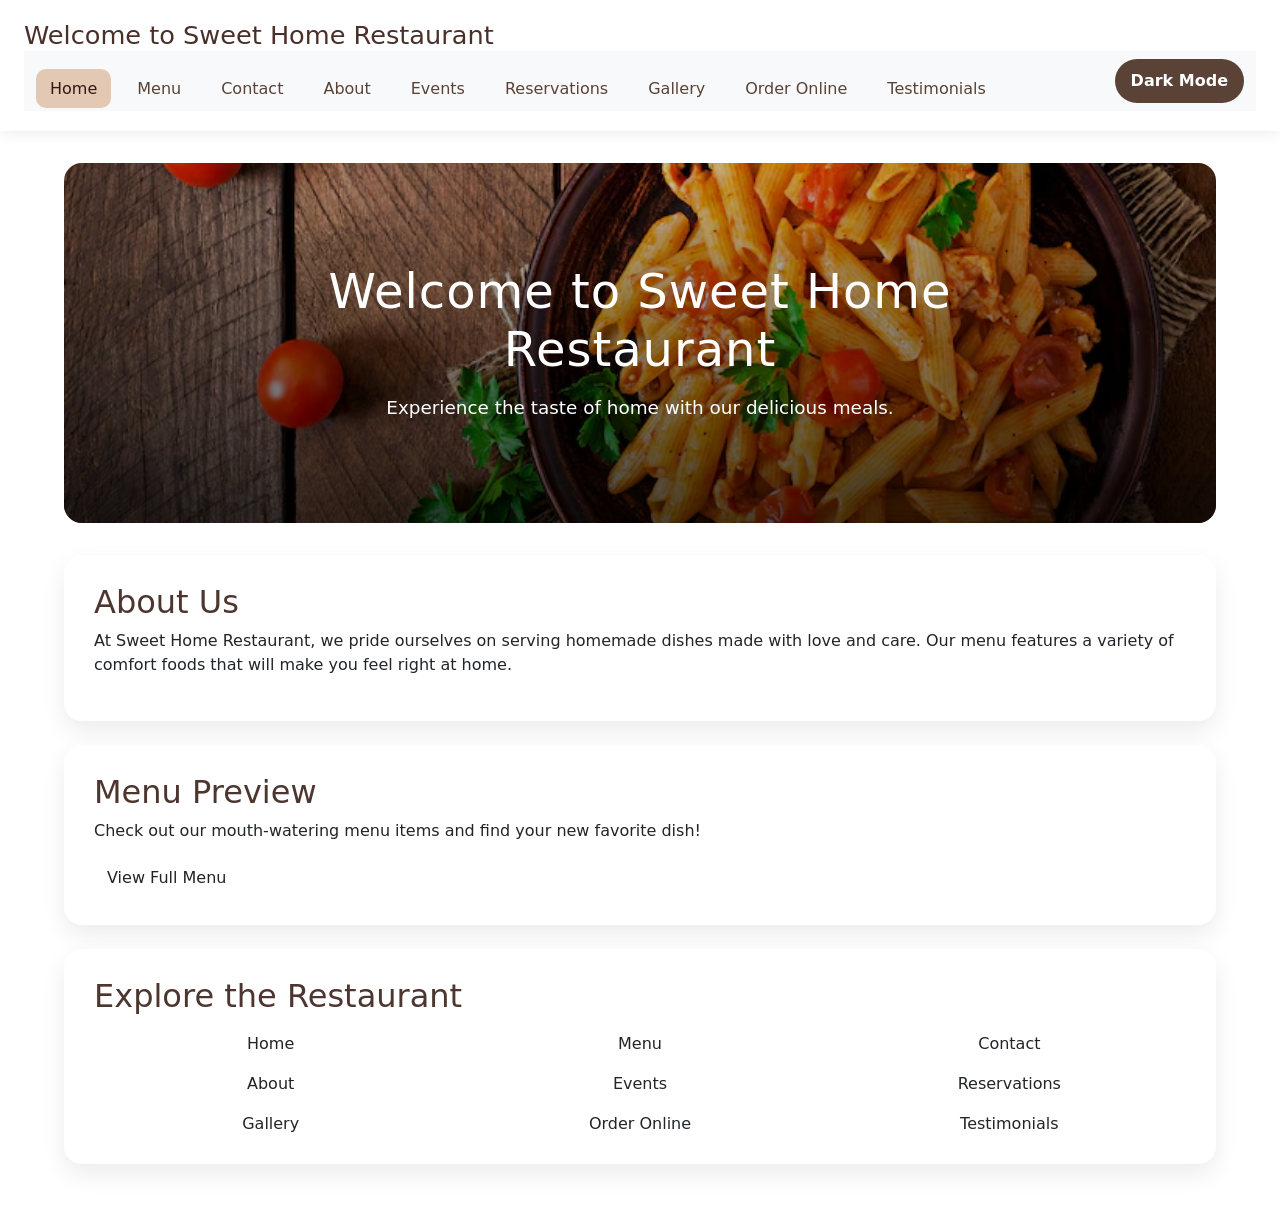
<file: index.html>
<!DOCTYPE html>
<html lang="en">
<head>
    <meta charset="UTF-8">
    <meta name="viewport" content="width=device-width, initial-scale=1.0">
    <title>Home</title>
    <link rel="stylesheet" href="style.css">
    <link href="https://cdn.jsdelivr.net/npm/bootstrap@5.3.3/dist/css/bootstrap.min.css" rel="stylesheet">
    <script src="https://cdn.jsdelivr.net/npm/bootstrap@5.3.3/dist/js/bootstrap.bundle.min.js"></script>
    <script src="script.js"></script>
</head>
<body>
    
    <header>
        <div class="logo">
        <h1>Welcome to Sweet Home Restaurant</h1>
        </div>
        <nav class="navbar navbar-expand-lg bg-body-tertiary">
        <div class="container-fluid">
            <ul>
                <li><a href="index.html" class="active">Home</a></li>
                <li><a href="menu.html">Menu</a></li>
                <li><a href="contact.html">Contact</a></li>
                <li><a href="about.html">About</a></li>
                <li><a href="events.html">Events</a></li>
                <li><a href="reservations.html">Reservations</a></li>
                <li><a href="gallery.html">Gallery</a></li>
                <li><a href="order_online.html">Order Online</a></li>
                <li><a href="testimonials.html">Testimonials</a></li>
            </ul>
            </div>
        </nav>
    </header>
    <main>
        <section class="hero">
            <div class="hero-content">
                <h1>Welcome to Sweet Home Restaurant</h1>
                <p>Experience the taste of home with our delicious meals.</p>
            </div>
        </section>
        <section class="about">
            <h2>About Us</h2>
            <p>At Sweet Home Restaurant, we pride ourselves on serving homemade dishes made with love and care. Our menu features a variety of comfort foods that will make you feel right at home.</p>
        </section>
        <section class="menu-preview">
            <h2>Menu Preview</h2>
            <p>Check out our mouth-watering menu items and find your new favorite dish!</p>
            <a href="menu.html" class="btn">View Full Menu</a>
        </section>
        <section class="page-links">
            <h2>Explore the Restaurant</h2>
            <div class="link-grid">
                <a href="index.html" class="page-link">Home</a>
                <a href="menu.html" class="page-link">Menu</a>
                <a href="contact.html" class="page-link">Contact</a>
                <a href="about.html" class="page-link">About</a>
                <a href="events.html" class="page-link">Events</a>
                <a href="reservations.html" class="page-link">Reservations</a>
                <a href="gallery.html" class="page-link">Gallery</a>
                <a href="order_online.html" class="page-link">Order Online</a>
                <a href="testimonials.html" class="page-link">Testimonials</a>
            </div>
        </section>
    
   
</body>
</html>
</file>
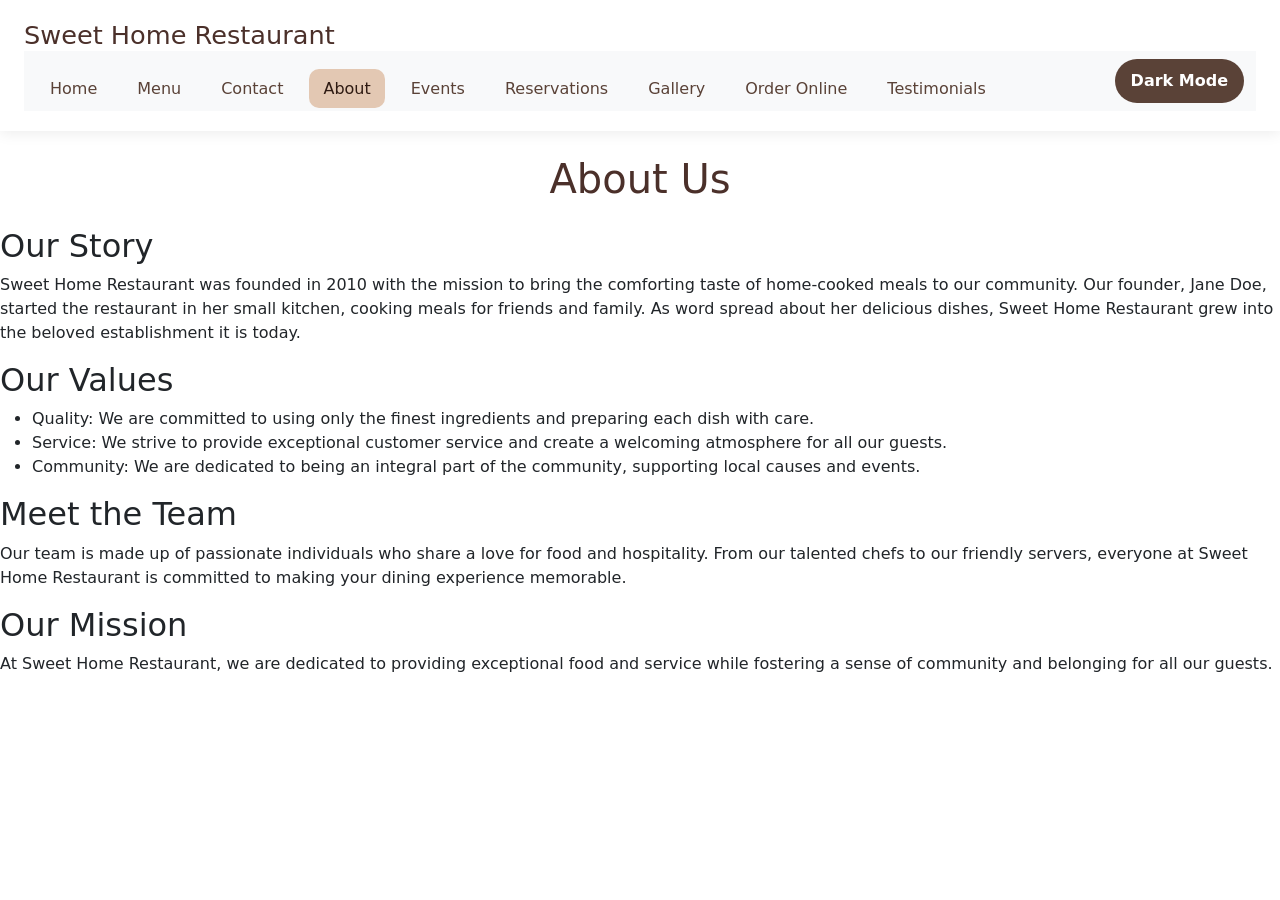
<file: about.html>
<!DOCTYPE html>
<html lang="en">
<head>
    <meta charset="UTF-8">
    <meta name="viewport" content="width=device-width, initial-scale=1.0">
    <title>About Us</title>
    <link rel="stylesheet" href="style.css">
    <link href="https://cdn.jsdelivr.net/npm/bootstrap@5.3.3/dist/css/bootstrap.min.css" rel="stylesheet">
</head>
<body>
    <header>
        <div class="logo">
            <h1>Sweet Home Restaurant</h1>
        </div>
        <nav class="navbar navbar-expand-lg bg-body-tertiary">
        <div class="container-fluid">
            <ul>
                <li><a href="index.html">Home</a></li>
                <li><a href="menu.html">Menu</a></li>
                <li><a href="contact.html">Contact</a></li>
                <li><a href="about.html" class="active">About</a></li>
                <li><a href="events.html">Events</a></li>
                <li><a href="reservations.html">Reservations</a></li>
                <li><a href="gallery.html">Gallery</a></li>
                <li><a href="order_online.html">Order Online</a></li>
                <li><a href="testimonials.html">Testimonials</a></li>
            </ul>
        </div>
        </nav>
    </header>
    <div class="heading">
    <h1>About Us</h1>
    </div>
    <h2>Our Story</h2>
    <p>Sweet Home Restaurant was founded in 2010 with the mission 
    to bring the comforting taste of home-cooked meals to our community.
     Our founder, Jane Doe, started the restaurant in her small 
     kitchen, cooking meals for friends and family. As word spread about 
     her delicious dishes, Sweet Home Restaurant grew into the beloved 
     establishment it is today.</p>
    <h2>Our Values</h2>
    <ul>
        <li>Quality: We are committed to using only the finest ingredients and preparing each dish with care.</li>
        <li>Service: We strive to provide exceptional customer service and create a welcoming atmosphere for all our guests.</li>
        <li>Community: We are dedicated to being an integral part of the community, supporting local causes and events.</li>
    </ul>
    <h2>Meet the Team</h2>
    <p>Our team is made up of passionate individuals who share a love for 
     food and hospitality. From our talented chefs to our friendly
     servers, everyone at Sweet Home Restaurant is committed to making 
     your dining experience memorable.</p>
     <h2>Our Mission</h2>
     <p>At Sweet Home Restaurant, we are dedicated to providing 
        exceptional food and service while fostering a sense of 
        community and belonging for all our guests.</p>
<script src="https://cdn.jsdelivr.net/npm/bootstrap@5.3.3/dist/js/bootstrap.bundle.min.js"></script>
<script src="script.js"></script>
</body>
</html>
</file>
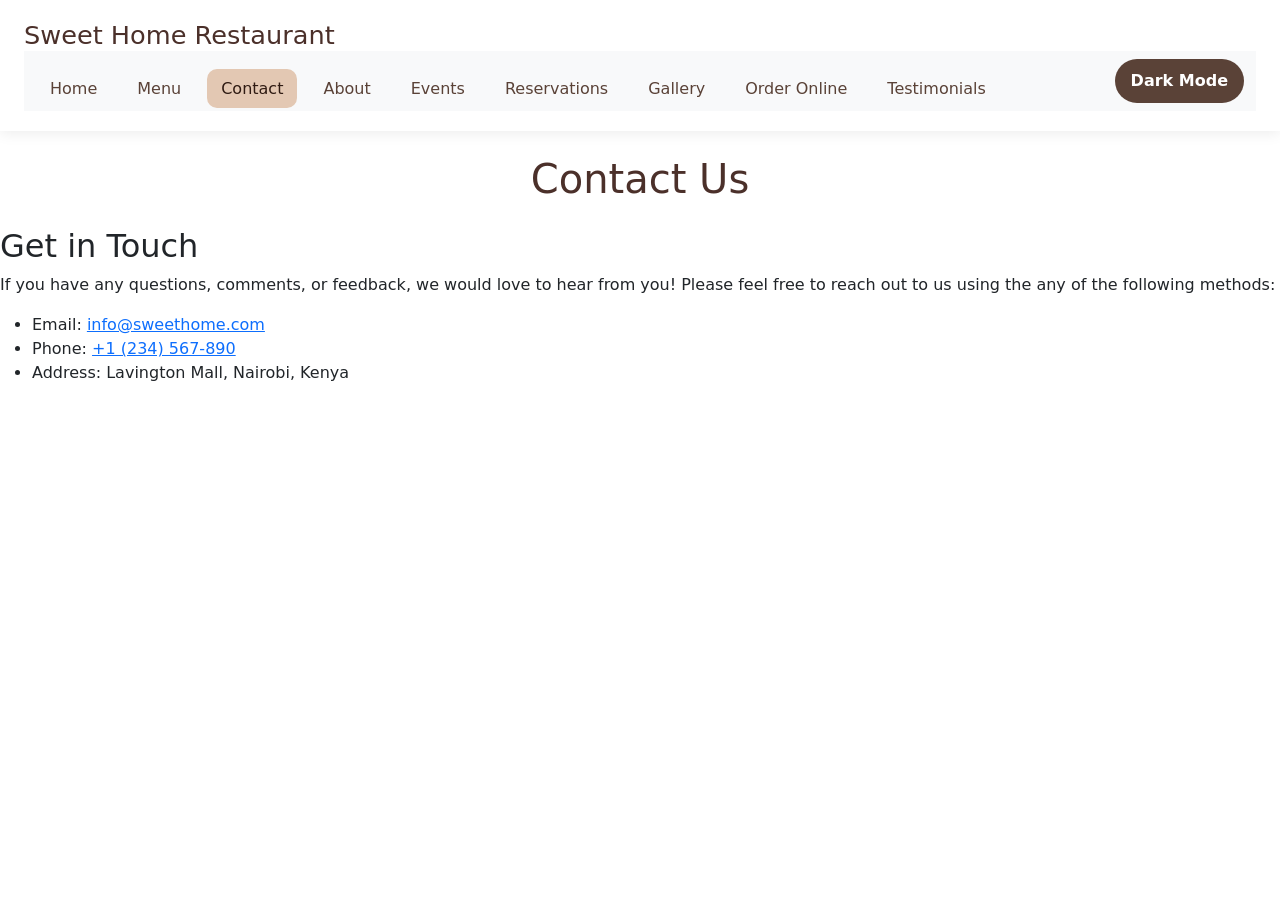
<file: contact.html>
<!DOCTYPE html>
<html lang="en">
<head>
    <meta charset="UTF-8">
    <meta name="viewport" content="width=device-width, initial-scale=1.0">
    <title>Contact Page</title>
    <link rel="stylesheet" href="style.css">
    <link href="https://cdn.jsdelivr.net/npm/bootstrap@5.3.3/dist/css/bootstrap.min.css" rel="stylesheet">
</head>
<body>
    <header>
        <div class="logo">
            <h1>Sweet Home Restaurant</h1>
        </div>
        <nav class="navbar navbar-expand-lg bg-body-tertiary">
        <div class="container-fluid">
            <ul>
                <li><a href="index.html">Home</a></li>
                <li><a href="menu.html">Menu</a></li>
                <li><a href="contact.html" class="active">Contact</a></li>
                <li><a href="about.html">About</a></li>
                <li><a href="events.html">Events</a></li>
                <li><a href="reservations.html">Reservations</a></li>
                <li><a href="gallery.html">Gallery</a></li>
                <li><a href="order_online.html">Order Online</a></li>
                <li><a href="testimonials.html">Testimonials</a></li>
            </ul>
        </div>
        </nav>
    </header>
    <div class="heading">
        <h1>Contact Us</h1>
    </div>
    <h2>Get in Touch</h2>
    <p>If you have any questions, comments, or feedback, we would love to hear from you! Please feel free to reach out to us using the any of the following methods:</p>
    <ul>
        <li>Email: <a href="mailto:info@sweethome.com">info@sweethome.com</a></li>
        <li>Phone: <a href="tel:+1234567890">+1 (234) 567-890</a></li>
        <li>Address: Lavington Mall, Nairobi, Kenya</li>
    </ul>
<script src="https://cdn.jsdelivr.net/npm/bootstrap@5.3.3/dist/js/bootstrap.bundle.min.js"></script>
<script src="script.js"></script>
</body>
</html>
</file>
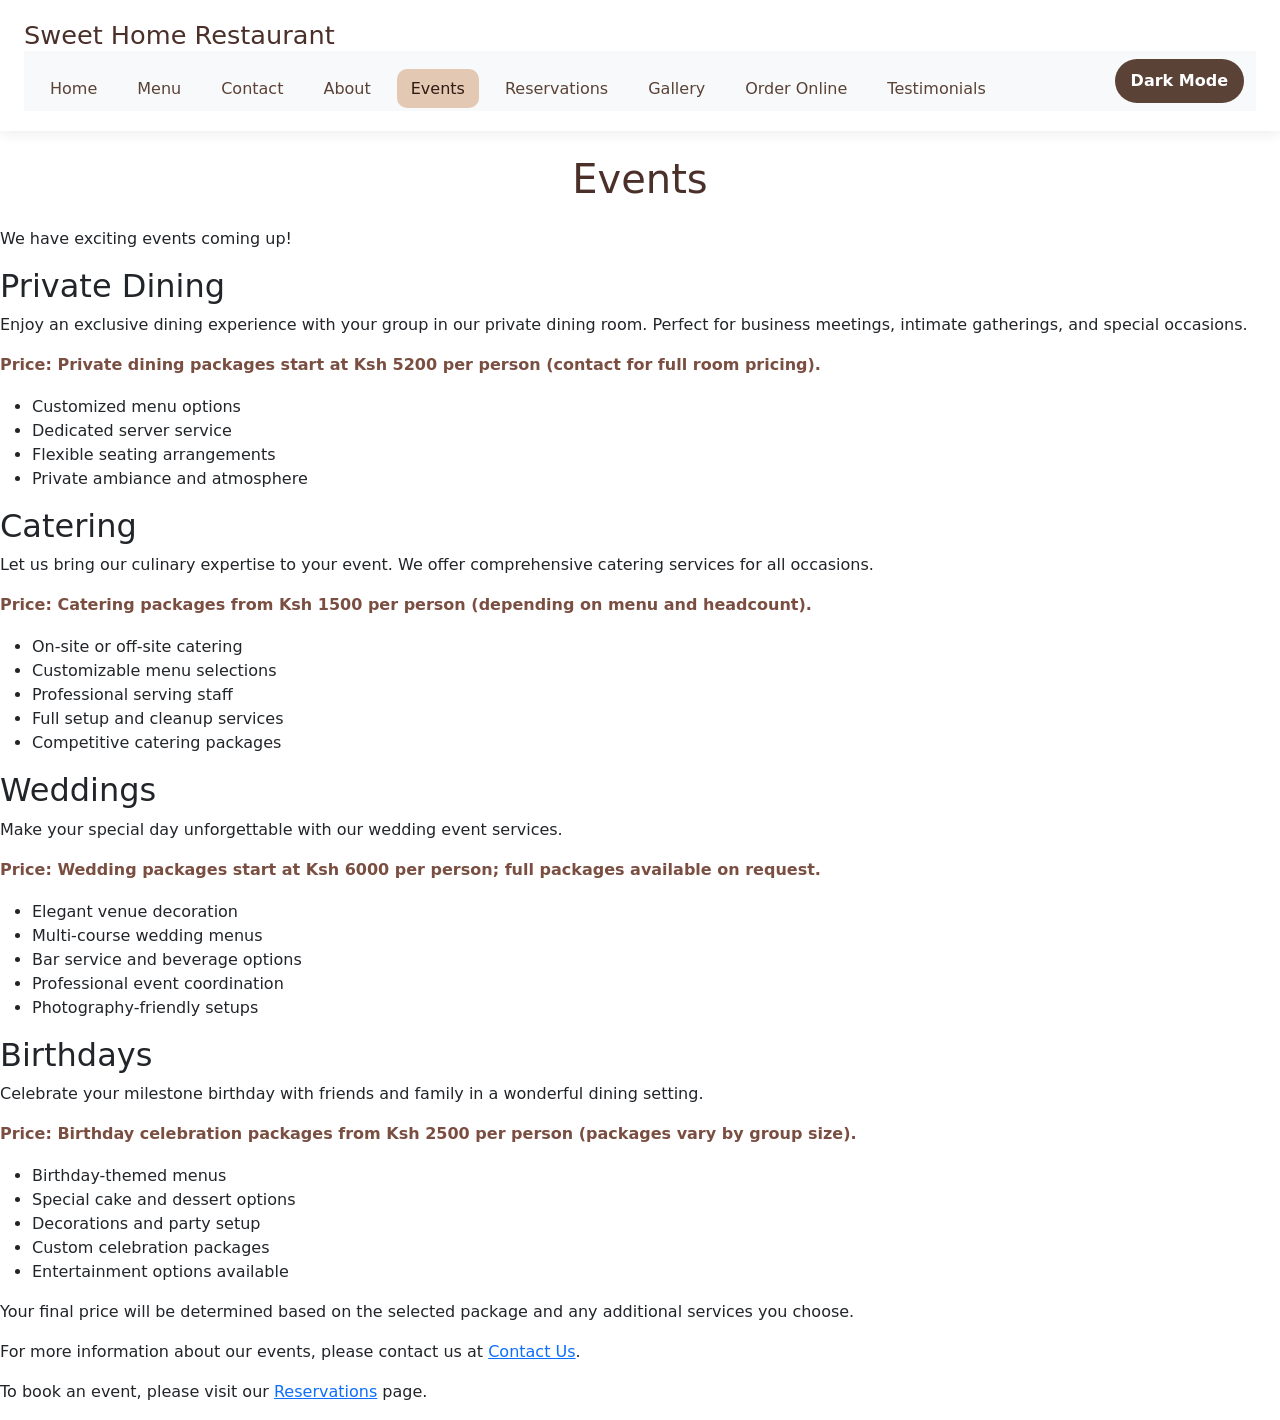
<file: events.html>
<!DOCTYPE html>
<html lang="en">
<head>
    <meta charset="UTF-8">
    <meta name="viewport" content="width=device-width, initial-scale=1.0">
    <title>Events</title>
    <link rel="stylesheet" href="style.css">
    <link href="https://cdn.jsdelivr.net/npm/bootstrap@5.3.3/dist/css/bootstrap.min.css" rel="stylesheet">
</head>
<body>
    <header>
        <div class="logo">
            <h1>Sweet Home Restaurant</h1>
        </div>
        <nav class="navbar navbar-expand-lg bg-body-tertiary">
        <div class="container-fluid">
            <ul>
                <li><a href="index.html">Home</a></li>
                <li><a href="menu.html">Menu</a></li>
                <li><a href="contact.html">Contact</a></li>
                <li><a href="about.html">About</a></li>
                <li><a href="events.html" class="active">Events</a></li>
                <li><a href="reservations.html">Reservations</a></li>
                <li><a href="gallery.html">Gallery</a></li>
                <li><a href="order_online.html">Order Online</a></li>
                <li><a href="testimonials.html">Testimonials</a></li>
            </ul>
        </div>
        </nav>
    </header>
    <div class="heading">
        <h1>Events</h1>
    </div>
    <p>We have exciting events coming up!</p>

    <section class="event-category">
        <h2>Private Dining</h2>
        <p>Enjoy an exclusive dining experience with your group in our 
            private dining room. Perfect for business meetings, 
            intimate gatherings, and special occasions.</p>
        <p class="price"><strong>Price:</strong> Private dining packages start at Ksh 5200 per person (contact for full room pricing).</p>
        <ul>
            <li>Customized menu options</li>
            <li>Dedicated server service</li>
            <li>Flexible seating arrangements</li>
            <li>Private ambiance and atmosphere</li>
        </ul>
    </section>

    <section class="event-category">
        <h2>Catering</h2>
        <p>Let us bring our culinary expertise to your event. 
            We offer comprehensive catering services for all occasions.</p>
        <p class="price"><strong>Price:</strong> Catering packages from Ksh 1500 per person (depending on menu and headcount).</p>
        <ul>
            <li>On-site or off-site catering</li>
            <li>Customizable menu selections</li>
            <li>Professional serving staff</li>
            <li>Full setup and cleanup services</li>
            <li>Competitive catering packages</li>
        </ul>
    </section>

    <section class="event-category">
        <h2>Weddings</h2>
        <p>Make your special day unforgettable with our wedding event services.</p>
        <p class="price"><strong>Price:</strong> Wedding packages start at Ksh 6000 per person; full packages available on request.</p>
        <ul>
            <li>Elegant venue decoration</li>
            <li>Multi-course wedding menus</li>
            <li>Bar service and beverage options</li>
            <li>Professional event coordination</li>
            <li>Photography-friendly setups</li>
        </ul>
    </section>

    <section class="event-category">
        <h2>Birthdays</h2>
        <p>Celebrate your milestone birthday with friends and family 
            in a wonderful dining setting.</p>
        <p class="price"><strong>Price:</strong> Birthday celebration packages from Ksh 2500 per person (packages vary by group size).</p>
        <ul>
            <li>Birthday-themed menus</li>
            <li>Special cake and dessert options</li>
            <li>Decorations and party setup</li>
            <li>Custom celebration packages</li>
            <li>Entertainment options available</li>
        </ul>
    </section>
    <p>Your final price will be determined based on the selected package and any additional services you choose.</p>
    <p>For more information about our events, please contact us at <a href="contact.html">Contact Us</a>.</p>
    <p>To book an event, please visit our <a href="reservations.html">Reservations</a> page.</p>
<script src="https://cdn.jsdelivr.net/npm/bootstrap@5.3.3/dist/js/bootstrap.bundle.min.js"></script>
<script src="script.js"></script>
</body>
</html>
</file>
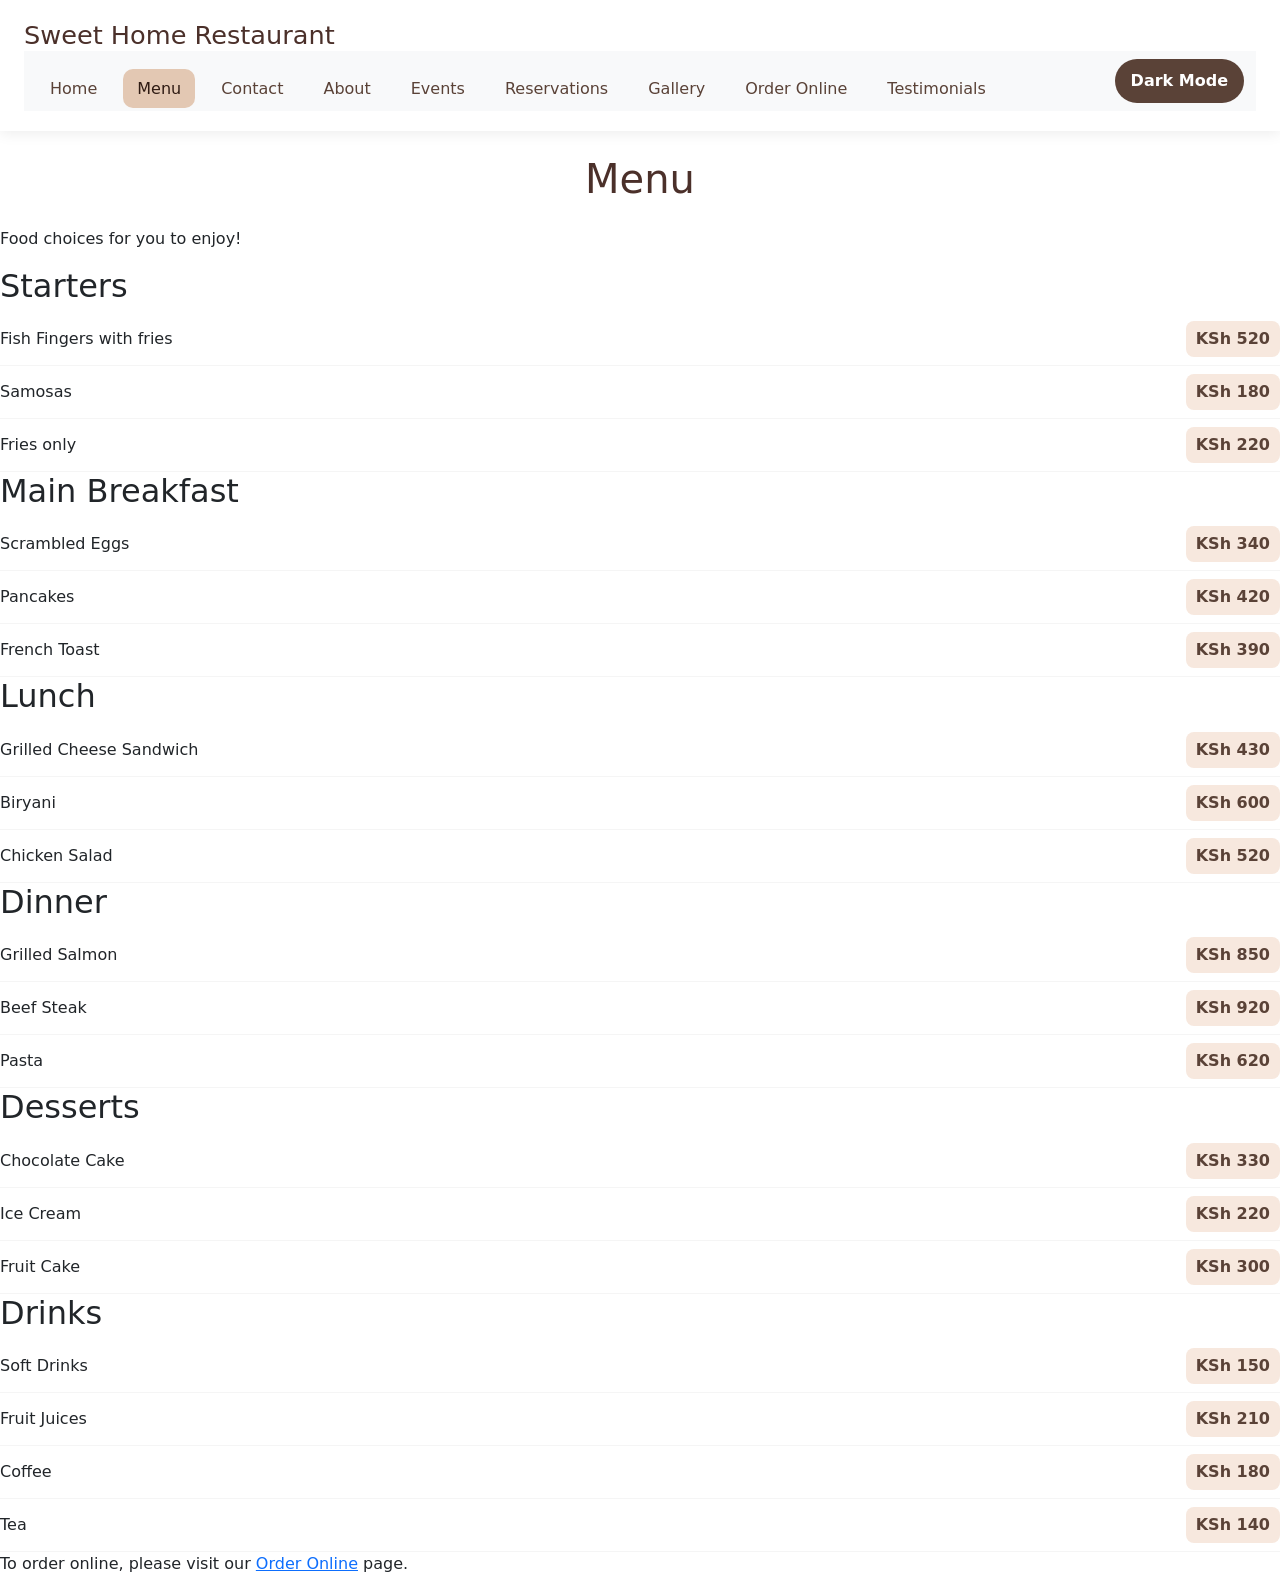
<file: menu.html>
<!DOCTYPE html>
<html lang="en">
<head>
    <meta charset="UTF-8">
    <meta name="viewport" content="width=device-width, initial-scale=1.0">
    <title>Menu</title>
    <link rel="stylesheet" href="style.css">
    <link href="https://cdn.jsdelivr.net/npm/bootstrap@5.3.3/dist/css/bootstrap.min.css" rel="stylesheet">
</head>
<body>
    <header>
        <div class="logo">
            <h1>Sweet Home Restaurant</h1>
        </div>
        <nav class="navbar navbar-expand-lg bg-body-tertiary">
        <div class="container-fluid">
            <ul>
                <li><a href="index.html">Home</a></li>
                <li><a href="menu.html" class="active">Menu</a></li>
                <li><a href="contact.html">Contact</a></li>
                <li><a href="about.html">About</a></li>
                <li><a href="events.html">Events</a></li>
                <li><a href="reservations.html">Reservations</a></li>
                <li><a href="gallery.html">Gallery</a></li>
                <li><a href="order_online.html">Order Online</a></li>
                <li><a href="testimonials.html">Testimonials</a></li>
            </ul>
        </div>
        </nav>
    </header>
    <div class="heading">
        <h1>Menu</h1>
    </div>
    <p>Food choices for you to enjoy!</p>
    
    <section class="menu-category">
        <h2>Starters</h2>
        <ul>
            <li>Fish Fingers with fries  <span class="menu-price">KSh 520</span></li>
            <li>Samosas <span class="menu-price">KSh 180</span></li>
            <li>Fries only <span class="menu-price">KSh 220</span></li>
        </ul>
    </section>

    <section class="menu-category">
        <h2>Main Breakfast</h2>
        <ul>
            <li>Scrambled Eggs <span class="menu-price">KSh 340</span></li>
            <li>Pancakes <span class="menu-price">KSh 420</span></li>
            <li>French Toast <span class="menu-price">KSh 390</span></li>
        </ul>
    </section>

    <section class="menu-category">
        <h2>Lunch</h2>
        <ul>
            <li>Grilled Cheese Sandwich <span class="menu-price">KSh 430</span></li>
            <li>Biryani <span class="menu-price">KSh 600</span></li>
            <li>Chicken Salad <span class="menu-price">KSh 520</span></li>
        </ul>
    </section>

    <section class="menu-category">
        <h2>Dinner</h2>
        <ul>
            <li>Grilled Salmon <span class="menu-price">KSh 850</span></li>
            <li>Beef Steak <span class="menu-price">KSh 920</span></li>
            <li>Pasta <span class="menu-price">KSh 620</span></li>
        </ul>
    </section>

    <section class="menu-category">
        <h2>Desserts</h2>
        <ul>
            <li>Chocolate Cake <span class="menu-price">KSh 330</span></li>
            <li>Ice Cream <span class="menu-price">KSh 220</span></li>
            <li>Fruit Cake <span class="menu-price">KSh 300</span></li>
        </ul>
    </section>

    <section class="menu-category">
        <h2>Drinks</h2>
        <ul>
            <li>Soft Drinks <span class="menu-price">KSh 150</span></li>
            <li>Fruit Juices <span class="menu-price">KSh 210</span></li>
            <li>Coffee <span class="menu-price">KSh 180</span></li>
            <li>Tea <span class="menu-price">KSh 140</span></li>
        </ul>
    </section>
    <p>To order online, please visit our <a href="order_online.html">Order Online</a> page. </p>
<script src="https://cdn.jsdelivr.net/npm/bootstrap@5.3.3/dist/js/bootstrap.bundle.min.js"></script>
<script src="script.js"></script>
</body>
</html>
</file>
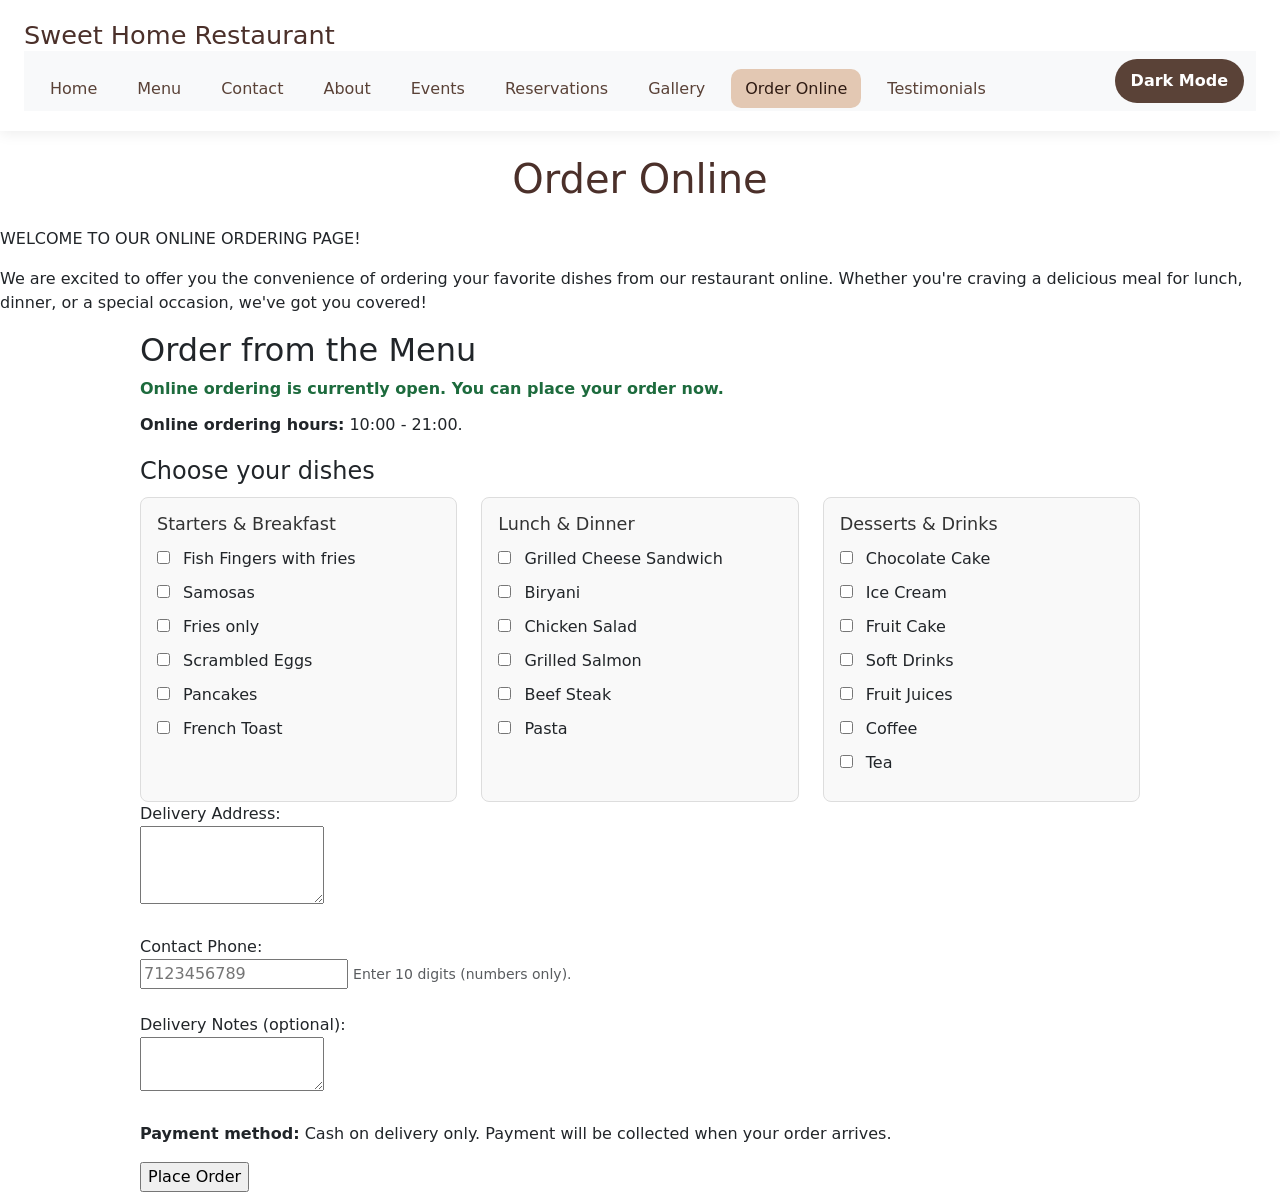
<file: order_online.html>
<!DOCTYPE html>
<html lang="en">
<head>
    <meta charset="UTF-8">
    <meta name="viewport" content="width=device-width, initial-scale=1.0">
    <title>Order Online</title>
    <link rel="stylesheet" href="style.css">
    <link href="https://cdn.jsdelivr.net/npm/bootstrap@5.3.3/dist/css/bootstrap.min.css" rel="stylesheet">
    <script src="https://cdn.jsdelivr.net/npm/bootstrap@5.3.3/dist/js/bootstrap.bundle.min.js"></script>
    <script src="script.js"></script>
</head>
<body>
    <header>
        <div class="logo">
            <h1>Sweet Home Restaurant</h1>
        </div>
        <nav class="navbar navbar-expand-lg bg-body-tertiary">
        <div class="container-fluid">
            <ul>
                <li><a href="index.html">Home</a></li>
                <li><a href="menu.html">Menu</a></li>
                <li><a href="contact.html">Contact</a></li>
                <li><a href="about.html">About</a></li>
                <li><a href="events.html">Events</a></li>
                <li><a href="reservations.html">Reservations</a></li>
                <li><a href="gallery.html">Gallery</a></li>
                <li><a href="order_online.html" class="active">Order Online</a></li>
                <li><a href="testimonials.html">Testimonials</a></li>
            </ul>
        </div>
        </nav>
    </header>
    <div class="heading">
        <h1>Order Online</h1>
    </div>
    <p>WELCOME TO OUR ONLINE ORDERING PAGE!</p>
    <p>We are excited to offer you the convenience of ordering your 
        favorite dishes from our restaurant online. Whether you're 
        craving a delicious meal for lunch, dinner, or a special occasion, 
        we've got you covered!</p>

    <section class="order-online">
        <h2>Order from the Menu</h2>
        <p id="order-availability-message" class="status-message"></p>
        <p id="order-success-message" class="success-message"></p>
        <p class="order-hours"><strong>Online ordering hours:</strong> 10:00 - 21:00.</p>
        <form id="order-form" action="submit_order.php" method="POST">
            <fieldset>
                <legend>Choose your dishes</legend>
                <div class="menu-columns">
                    <div class="menu-column">
                        <h3>Starters & Breakfast</h3>
                        <label>
                            <input type="checkbox" name="order-item[]" value="starter-1">
                            Fish Fingers with fries
                        </label>
                        <label>
                            <input type="checkbox" name="order-item[]" value="starter-2">
                            Samosas
                        </label>
                        <label>
                            <input type="checkbox" name="order-item[]" value="starter-3">
                            Fries only
                        </label>
                        <label>
                            <input type="checkbox" name="order-item[]" value="breakfast-1">
                            Scrambled Eggs
                        </label>
                        <label>
                            <input type="checkbox" name="order-item[]" value="breakfast-2">
                            Pancakes
                        </label>
                        <label>
                            <input type="checkbox" name="order-item[]" value="breakfast-3">
                            French Toast
                        </label>
                    </div>

                    <div class="menu-column">
                        <h3>Lunch & Dinner</h3>
                        <label>
                            <input type="checkbox" name="order-item[]" value="lunch-1">
                            Grilled Cheese Sandwich
                        </label>
                        <label>
                            <input type="checkbox" name="order-item[]" value="lunch-2">
                            Biryani
                        </label>
                        <label>
                            <input type="checkbox" name="order-item[]" value="lunch-3">
                            Chicken Salad
                        </label>
                        <label>
                            <input type="checkbox" name="order-item[]" value="dinner-1">
                            Grilled Salmon
                        </label>
                        <label>
                            <input type="checkbox" name="order-item[]" value="dinner-2">
                            Beef Steak
                        </label>
                        <label>
                            <input type="checkbox" name="order-item[]" value="dinner-3">
                            Pasta
                        </label>
                    </div>

                    <div class="menu-column">
                        <h3>Desserts & Drinks</h3>
                        <label>
                            <input type="checkbox" name="order-item[]" value="dessert-1">
                            Chocolate Cake
                        </label>
                        <label>
                            <input type="checkbox" name="order-item[]" value="dessert-2">
                            Ice Cream
                        </label>
                        <label>
                            <input type="checkbox" name="order-item[]" value="dessert-3">
                            Fruit Cake
                        </label>
                        <label>
                            <input type="checkbox" name="order-item[]" value="drink-1">
                            Soft Drinks
                        </label>
                        <label>
                            <input type="checkbox" name="order-item[]" value="drink-2">
                            Fruit Juices
                        </label>
                        <label>
                            <input type="checkbox" name="order-item[]" value="drink-3">
                            Coffee
                        </label>
                        <label>
                            <input type="checkbox" name="order-item[]" value="drink-4">
                            Tea
                        </label>
                    </div>
                </div>
            </fieldset>

            <label for="delivery-address">Delivery Address:</label><br>
            <textarea id="delivery-address" name="delivery-address" rows="3" required></textarea><br><br>

            <label for="contact-phone">Contact Phone:</label><br>
            <input type="tel" id="contact-phone" name="contact-phone" class="ten-digit" inputmode="numeric" pattern="\d{10}" minlength="10" maxlength="10" title="Enter a 10-digit phone number" placeholder="7123456789" required>
            <small class="form-text text-muted">Enter 10 digits (numbers only).</small>
            <br><br>

            <label for="delivery-notes">Delivery Notes (optional):</label><br>
            <textarea id="delivery-notes" name="delivery-notes" rows="2"></textarea><br><br>

            <p><strong>Payment method:</strong> Cash on delivery only. Payment will be collected when your order arrives.</p>

            <input type="submit" value="Place Order">
        </form>
    </section>
</body>
</html>
</file>
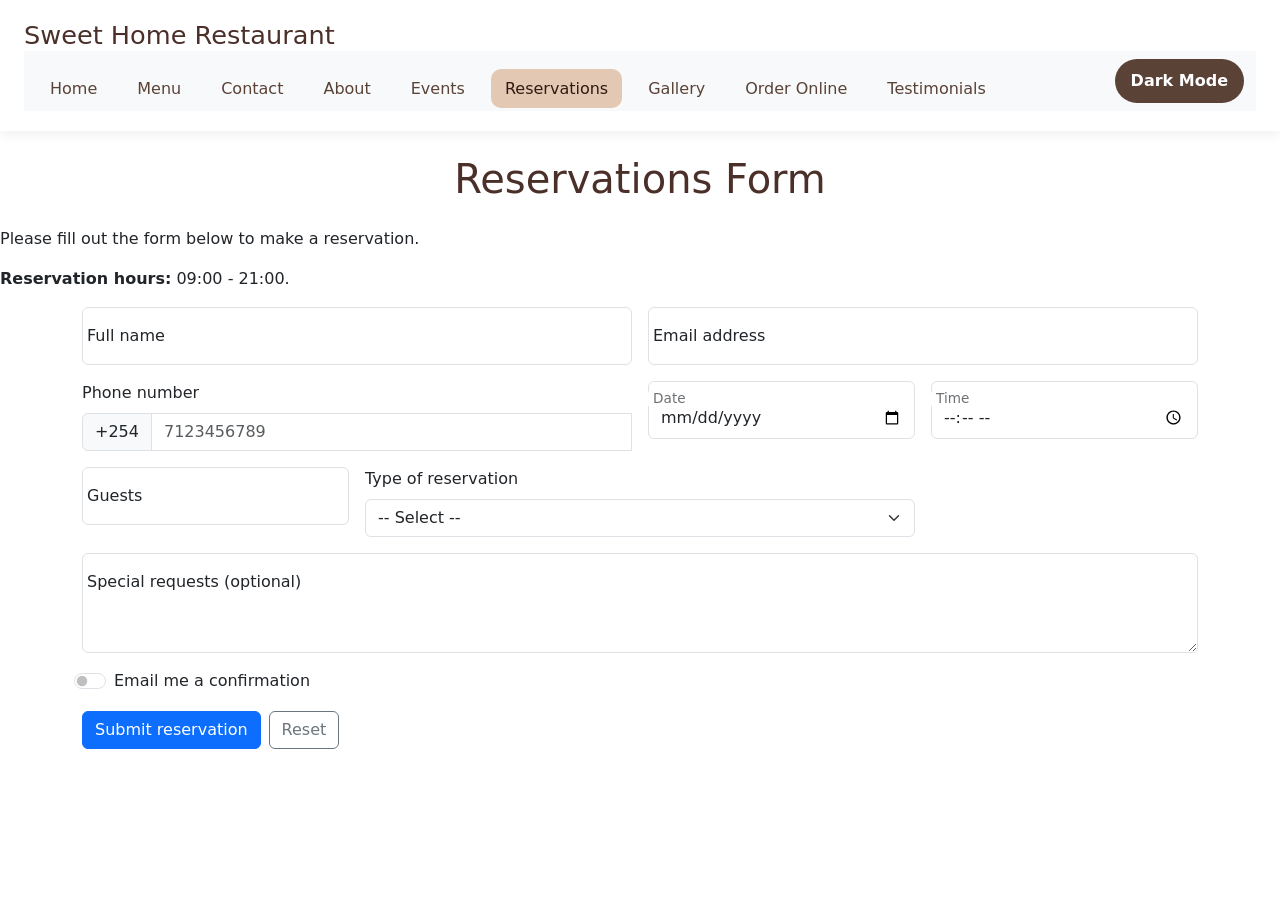
<file: reservations.html>
<!DOCTYPE html>
<html lang="en">
<head>
    <meta charset="UTF-8">
    <meta name="viewport" content="width=device-width, initial-scale=1.0">
    <title>Reservations</title>
    <link rel="stylesheet" href="style.css">
    <link href="https://cdn.jsdelivr.net/npm/bootstrap@5.3.3/dist/css/bootstrap.min.css" rel="stylesheet">
    <script src="https://cdn.jsdelivr.net/npm/bootstrap@5.3.3/dist/js/bootstrap.bundle.min.js"></script>
    <script src="script.js"></script>
</head>
<body>
    <header>
        <div class="logo">
            <h1>Sweet Home Restaurant</h1>
        </div>
        <nav class="navbar navbar-expand-lg bg-body-tertiary">
        <div class="container-fluid">
            <ul>
                <li><a href="index.html">Home</a></li>
                <li><a href="menu.html">Menu</a></li>
                <li><a href="contact.html">Contact</a></li>
                <li><a href="about.html">About</a></li>
                <li><a href="events.html">Events</a></li>
                <li><a href="reservations.html" class="active">Reservations</a></li>
                <li><a href="gallery.html">Gallery</a></li>
                <li><a href="order_online.html">Order Online</a></li>
                <li><a href="testimonials.html">Testimonials</a></li>
            </ul>
        </div>
        </nav>
    </header>
    <div class="heading">
        <h1>Reservations Form</h1>
    </div>
        <p>Please fill out the form below to make a reservation.</p>
        <p id="reservation-success-message" class="success-message"></p>
        <p class="reservation-hours"><strong>Reservation hours:</strong> 09:00 - 21:00.</p>

        <div class="container">
            <form id="reservation-form" class="row g-3 needs-validation" novalidate action="submit_reservation.php" method="POST">
                <div class="col-md-6 form-floating">
                    <input type="text" class="form-control" id="name" name="name" placeholder="Full name" required>
                    <label for="name">Full name</label>
                    <div class="invalid-feedback">Please enter your name.</div>
                </div>

                <div class="col-md-6 form-floating">
                    <input type="email" class="form-control" id="email" name="email" placeholder="name@example.com" required>
                    <label for="email">Email address</label>
                    <div class="invalid-feedback">Please enter a valid email.</div>
                </div>

                <div class="col-md-6">
                    <label for="phone" class="form-label">Phone number</label>
                    <div class="input-group">
                        <span class="input-group-text">+254</span>
                        <input type="tel" class="form-control ten-digit" id="phone" name="phone" inputmode="numeric" pattern="\d{10}" minlength="10" maxlength="10" title="Enter a 10-digit phone number" placeholder="7123456789" required>
                        <div class="invalid-feedback">Please enter a phone number.</div>
                    </div>
                </div>

                <div class="col-md-3 form-floating">
                    <input type="date" class="form-control" id="date" name="date" placeholder="Reservation date" required>
                    <label for="date">Date</label>
                    <div class="invalid-feedback">Please select a date.</div>
                </div>

                <div class="col-md-3 form-floating">
                    <input type="time" class="form-control" id="time" name="time" placeholder="Time" required min="09:00" max="21:00">
                    <label for="time">Time</label>
                    <div class="invalid-feedback">Please select a time between 09:00 and 21:00.</div>
                </div>

                <div class="col-md-3 form-floating">
                    <input type="number" class="form-control" id="guests" name="guests" placeholder="Guests" min="1" required>
                    <label for="guests">Guests</label>
                    <div class="invalid-feedback">Enter number of guests (min 1).</div>
                </div>

                <div class="col-md-6">
                    <label for="reservation-type" class="form-label">Type of reservation</label>
                    <select id="reservation-type" name="reservation-type" class="form-select" required onchange="toggleEventType()">
                        <option value="">-- Select --</option>
                        <option value="table">Table Reservation</option>
                        <option value="event">Event Reservation</option>
                    </select>
                    <div class="invalid-feedback">Please choose a reservation type.</div>
                </div>

                <div id="event-type-section" class="col-12" style="display:none;">
                    <label for="event-type" class="form-label">Type of event</label>
                    <select id="event-type" name="event-type" class="form-select">
                        <option value="">-- Select Event Type --</option>
                        <option value="wedding">Wedding</option>
                        <option value="birthday">Birthday</option>
                        <option value="private-dining">Private Dining</option>
                        <option value="catering">Catering</option>
                    </select>
                </div>

                <div class="col-12 form-floating">
                    <textarea class="form-control" placeholder="Special requests" id="requests" name="requests" style="height:100px"></textarea>
                    <label for="requests">Special requests (optional)</label>
                </div>

                <div class="col-md-4 form-check form-switch">
                    <input class="form-check-input" type="checkbox" id="confirm-email" name="confirm-email">
                    <label class="form-check-label" for="confirm-email">Email me a confirmation</label>
                </div>

                <div class="col-12 d-flex gap-2">
                    <button class="btn btn-primary" type="submit">Submit reservation</button>
                    <button class="btn btn-outline-secondary" type="reset">Reset</button>
                </div>
            </form>
        </div>

        <!-- Inline JS: small helpers specific to this page
             - toggleEventType(): shows the "Type of event" field when user selects Event Reservation
             - form validation snippet: uses Bootstrap's validation classes to prevent submission and show feedback
        -->
        <script>
            function toggleEventType(){
                const type = document.getElementById('reservation-type').value;
                const section = document.getElementById('event-type-section');
                section.style.display = (type === 'event') ? 'block' : 'none';
            }

            (function () {
                'use strict'
                const forms = document.querySelectorAll('.needs-validation')
                Array.from(forms).forEach(function (form) {
                    form.addEventListener('submit', function (event) {
                        if (!form.checkValidity()) {
                            event.preventDefault()
                            event.stopPropagation()
                        }
                        form.classList.add('was-validated')
                    }, false)
                })
            })()
        </script>

</body>
</html>
</file>
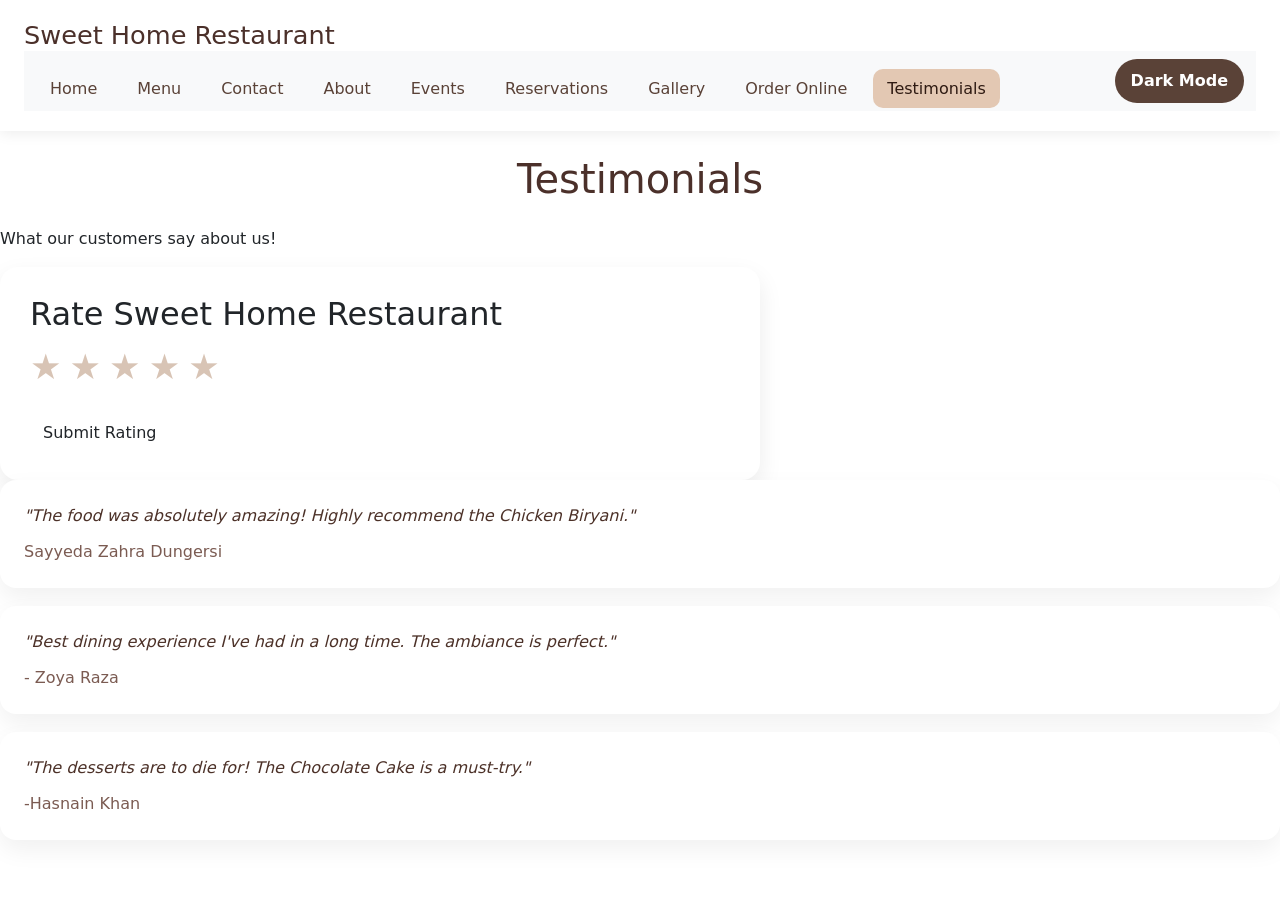
<file: testimonials.html>
<!DOCTYPE html>
<html lang="en">
<head>
    <meta charset="UTF-8">
    <meta name="viewport" content="width=device-width, initial-scale=1.0">
    <title>Testimonials</title>
    <link rel="stylesheet" href="style.css">
    <link href="https://cdn.jsdelivr.net/npm/bootstrap@5.3.3/dist/css/bootstrap.min.css" rel="stylesheet">
</head>
<body>
    <header>
        <div class="logo">
            <h1>Sweet Home Restaurant</h1>
        </div>
        <nav class="navbar navbar-expand-lg bg-body-tertiary">
        <div class="container-fluid">
            <ul>
                <li><a href="index.html">Home</a></li>
                <li><a href="menu.html">Menu</a></li>
                <li><a href="contact.html">Contact</a></li>
                <li><a href="about.html">About</a></li>
                <li><a href="events.html">Events</a></li>
                <li><a href="reservations.html">Reservations</a></li>
                <li><a href="gallery.html">Gallery</a></li>
                <li><a href="order_online.html">Order Online</a></li>
                <li><a href="testimonials.html" class="active">Testimonials</a></li>
            </ul>
        </div>
        </nav>
    </header>
    <div class="heading">
    <h1>Testimonials</h1>
    </div>
    <p>What our customers say about us!</p>
    <section class="rating-section">
        <h2>Rate Sweet Home Restaurant</h2>
        <form action="#" class="rating-form">
            <div class="star-rating">
                <input type="radio" id="star5" name="rating" value="5">
                <label for="star5" title="5 stars">★</label>
                <input type="radio" id="star4" name="rating" value="4">
                <label for="star4" title="4 stars">★</label>
                <input type="radio" id="star3" name="rating" value="3">
                <label for="star3" title="3 stars">★</label>
                <input type="radio" id="star2" name="rating" value="2">
                <label for="star2" title="2 stars">★</label>
                <input type="radio" id="star1" name="rating" value="1">
                <label for="star1" title="1 star">★</label>
            </div>
            <button type="submit" class="btn">Submit Rating</button>
        </form>
    </section>
    <section class="testimonials">
        <div class="testimonial-item">
            <p>"The food was absolutely amazing! Highly recommend the Chicken Biryani."</p>
            <p>Sayyeda Zahra Dungersi</p>
        </div>
        <div class="testimonial-item">
            <p>"Best dining experience I've had in a long time. The ambiance is perfect."</p>
            <p>- Zoya Raza</p>
        </div>
        <div class="testimonial-item">
            <p>"The desserts are to die for! The Chocolate Cake is a must-try."</p>
            <p>-Hasnain Khan</p>
        </div>
    </section>
<script src="https://cdn.jsdelivr.net/npm/bootstrap@5.3.3/dist/js/bootstrap.bundle.min.js"></script>
<script src="script.js"></script>
</body>
</html>
</file>
<file: style.css>
body {
    font-family: Arial, sans-serif;
    margin: 0;
    padding: 0;
    line-height: 1.6;
    background: #f8f3ee;
    color: #333;
}

.price {
    margin: 12px 0 18px;
    color: #7a4f42;
    font-weight: 700;
}

.menu-price {
    color: #5a4237;
    font-weight: 700;
    background: #f7e8de;
    padding: 6px 10px;
    border-radius: 8px;
    display: inline-block;
    min-width: 64px;
    text-align: center;
}

/* Make menu list items a flex row so item name and price align horizontally */
.menu-category ul {
    list-style: none;
    padding: 0;
    margin: 0;
}

.menu-category ul li {
    display: flex;
    justify-content: space-between;
    align-items: center;
    padding: 8px 0;
    border-bottom: 1px solid rgba(0,0,0,0.04);
}

@media (max-width: 560px) {
    .menu-category ul li {
        flex-direction: column;
        align-items: flex-start;
        gap: 6px;
    }
    .menu-price { align-self: flex-end; }
}

header {
    background: #fff;
    padding: 20px 24px;
    box-shadow: 0 2px 14px rgba(0, 0, 0, 0.08);
    position: sticky;
    top: 0;
    z-index: 10;
}

.logo h1 {
    margin: 0;
    font-size: 1.6rem;
    color: #4b302a;
}

nav ul {
    display: flex;
    flex-wrap: wrap;
    gap: 12px;
    list-style: none;
    padding: 0;
    margin: 16px 0 0;
}

nav a {
    text-decoration: none;
    color: #5a4237;
    padding: 10px 14px;
    border-radius: 10px;
    transition: background 0.2s ease, color 0.2s ease;
}

nav a:hover,
nav a.active {
    background: #e3c8b3;
    color: #2f1b13;
}

.hamburger {
    display: none;
    width: 32px;
    height: 24px;
    position: absolute;
    right: 24px;
    top: 24px;
    cursor: pointer;
    background-image: linear-gradient(#5a4237 0 0), linear-gradient(#5a4237 0 0), linear-gradient(#5a4237 0 0);
    background-size: 100% 2px;
    background-repeat: no-repeat;
    background-position: top center, center center, bottom center;
}

main {
    max-width: 1200px;
    margin: 0 auto;
    padding: 32px 24px 64px;
}

.hero {
    display: flex;
    align-items: center;
    justify-content: center;
    min-height: 360px;
    background-image: url("Images/pasta.avif");
    background-size: cover;
    background-position: center;
    border-radius: 18px;
    position: relative;
    color: #fff;
    overflow: hidden;
    margin-bottom: 32px;
}

.hero::before {
    content: "";
    position: absolute;
    inset: 0;
    background: linear-gradient(180deg, rgba(0, 0, 0, 0.2), rgba(0, 0, 0, 0.7));
}

.hero-content {
    position: relative;
    z-index: 1;
    max-width: 720px;
    text-align: center;
    padding: 40px 24px;
}

.hero-content h1 {
    margin: 0 0 16px;
    font-size: 3rem;
    letter-spacing: 0.02em;
}

.hero-content p {
    font-size: 1.15rem;
    max-width: 700px;
    margin: 0 auto;
}

.about,
.menu-preview {
    background: #fff;
    padding: 28px 30px;
    border-radius: 18px;
    box-shadow: 0 10px 24px rgba(0, 0, 0, 0.08);
    margin-bottom: 24px;
}

.about h2,
.menu-preview h2,
.page-links h2 {
    margin-top: 0;
    color: #4d362f;
}

.page-links {
    background: #fff;
    padding: 28px 30px;
    border-radius: 18px;
    box-shadow: 0 10px 24px rgba(0, 0, 0, 0.08);
}

.link-grid {
    display: grid;
    grid-template-columns: repeat(3, minmax(150px, 1fr));
    gap: 16px;
    margin-top: 16px;
}

.page-link {
    display: block;
    padding: 16px;
    background: #f7e8de;
    color: #4f382f;
    text-align: center;
    text-decoration: none;
    border-radius: 14px;
    transition: background 0.2s ease, transform 0.2s ease;
}

.page-link:hover {
    background: #e7d0c2;
    transform: translateY(-2px);
}

.btn {
    display: inline-block;
    background: #b26650;
    color: #fff;
    padding: 12px 26px;
    border-radius: 999px;
    text-decoration: none;
    transition: transform 0.2s ease, background 0.2s ease;
    border: none;
    cursor: pointer;
}

.btn:hover {
    transform: translateY(-1px);
    background: #99563f;
}

.testimonials {
    display: grid;
    gap: 18px;
    margin-bottom: 24px;
}

.testimonial-item {
    background: #fff;
    padding: 24px;
    border-radius: 16px;
    box-shadow: 0 10px 24px rgba(0, 0, 0, 0.06);
}

.testimonial-item p:first-child {
    margin: 0 0 12px;
    font-style: italic;
    color: #4c3128;
}

.testimonial-item p:last-child {
    margin: 0;
    color: #7b5b52;
}

.rating-section {
    background: #fff;
    padding: 28px 30px;
    border-radius: 18px;
    box-shadow: 0 10px 24px rgba(0, 0, 0, 0.08);
    max-width: 760px;
}

.rating-form {
    display: flex;
    flex-direction: column;
    gap: 20px;
    align-items: flex-start;
}

.star-rating {
    display: flex;
    flex-direction: row-reverse;
    justify-content: flex-end;
    gap: 8px;
}

.star-rating input {
    display: none;
}

.star-rating label {
    font-size: 2.2rem;
    color: #d8c4b5;
    cursor: pointer;
    transition: color 0.2s ease;
}

.star-rating input:checked ~ label,
.star-rating label:hover,
.star-rating label:hover ~ label {
    color: #ffb700;
}

.order-online {
    max-width: 1000px;
    margin: 0 auto;
}

.menu-columns {
    display: flex;
    gap: 24px;
    flex-wrap: wrap;
    margin-top: 16px;
}

.menu-column {
    flex: 1;
    min-width: 240px;
    background: #f9f9f9;
    padding: 16px;
    border-radius: 8px;
    border: 1px solid #ddd;
}

.menu-column h3 {
    margin-top: 0;
    margin-bottom: 12px;
    font-size: 1.1rem;
    color: #333;
}

.menu-column label {
    display: block;
    margin-bottom: 10px;
    cursor: pointer;
}

.menu-column input[type="checkbox"] {
    margin-right: 8px;
}

@media (max-width: 760px) {
    .menu-columns {
        flex-direction: column;
    }
}

.theme-toggle {
    margin-left: 16px;
    padding: 10px 16px;
    border: none;
    border-radius: 999px;
    background: #5a4237;
    color: #fff;
    cursor: pointer;
    font-weight: 700;
    transition: background 0.2s ease, color 0.2s ease;
}

.theme-toggle:hover {
    background: #7a5b4a;
}

.status-message {
    margin-bottom: 12px;
    font-weight: 600;
}

.status-message.closed {
    color: #c0392b;
}

.status-message:not(.closed) {
    color: #1d6b3d;
}

.success-message {
    margin-bottom: 12px;
    font-weight: 700;
    color: #176b37;
    display: none;
}

.gallery {
    display: flex;
    flex-wrap: wrap;
    gap: 20px;
    justify-content: center;
    margin-top: 20px;
}

.gallery-item {
    width: calc(33% - 20px);
    min-width: 220px;
    text-align: center;
}

.gallery-item img {
    width: 100%;
    height: auto;
    border-radius: 10px;
    box-shadow: 0 4px 12px rgba(0, 0, 0, 0.12);
}

.gallery-item p {
    margin-top: 8px;
    color: #333;
}

/* New gallery styles for Bootstrap grid + lightbox */
.gallery-card { border-radius: 12px; overflow: hidden; box-shadow: 0 8px 20px rgba(0,0,0,0.06); }
.gallery-card .card-body { background: #fff; }
.object-cover { width:100%; height:100%; object-fit:cover; display:block; }
.gallery-card a { color:inherit; text-decoration:none; display:block; }
.gallery-card img { transition: transform .28s ease; }
.gallery-card a:hover img { transform: scale(1.03); }

@media (max-width: 760px) {
    .gallery { margin-top: 12px; }
}

@media (max-width: 760px) {
    .gallery-item {
        width: 100%;
    }
}

body.dark-mode {
    background: #121212;
    color: #f1f1f1;
}

body.dark-mode header {
    background: #1b1b1b;
    box-shadow: 0 2px 14px rgba(0, 0, 0, 0.5);
}

body.dark-mode .logo h1,
body.dark-mode nav a,
body.dark-mode .theme-toggle {
    color: #f1f1f1;
}

body.dark-mode nav a {
    background: transparent;
}

body.dark-mode nav a:hover,
body.dark-mode nav a.active {
    background: #333;
    color: #fff;
}

body.dark-mode main,
body.dark-mode .about,
body.dark-mode .menu-preview,
body.dark-mode .page-links,
body.dark-mode .order-online,
body.dark-mode .testimonial-item,
body.dark-mode .rating-section,
body.dark-mode .menu-column,
body.dark-mode .gallery-item {
    background: #1e1e1e;
    color: #e8e8e8;
}

body.dark-mode .menu-column {
    border-color: #333;
}

body.dark-mode .hero::before {
    background: linear-gradient(180deg, rgba(0, 0, 0, 0.4), rgba(0, 0, 0, 0.85));
}

body.dark-mode input,
body.dark-mode textarea,
body.dark-mode select {
    background: #262626;
    color: #f1f1f1;
    border: 1px solid #444;
}

body.dark-mode option {
    background: #262626;
    color: #f1f1f1;
}

body.dark-mode input::placeholder,
body.dark-mode textarea::placeholder {
    color: #a8a8a8;
}

body.dark-mode label,
body.dark-mode .order-hours,
body.dark-mode .status-message,
body.dark-mode .success-message {
    color: #e8e8e8;
}

body.dark-mode .theme-toggle {
    background: #444;
    color: #fff;
}

body.dark-mode .navbar,
body.dark-mode .navbar .container-fluid {
    background-color: #1b1b1b !important;
}

body.dark-mode fieldset {
    border-color: #444;
}

body.dark-mode .input-group,
body.dark-mode .form-control,
body.dark-mode .form-select {
    background: #262626;
    color: #f1f1f1;
    border-color: #444;
}

body.dark-mode .btn {
    background: #8b5d43;
}

body.dark-mode .btn:hover {
    background: #a37257;
}

body.dark-mode .status-message.closed {
    color: #ff6b6b;
}

.heading {
    text-align: center;
    margin: 24px 0;
    color: #4b302a;
}
</file>
